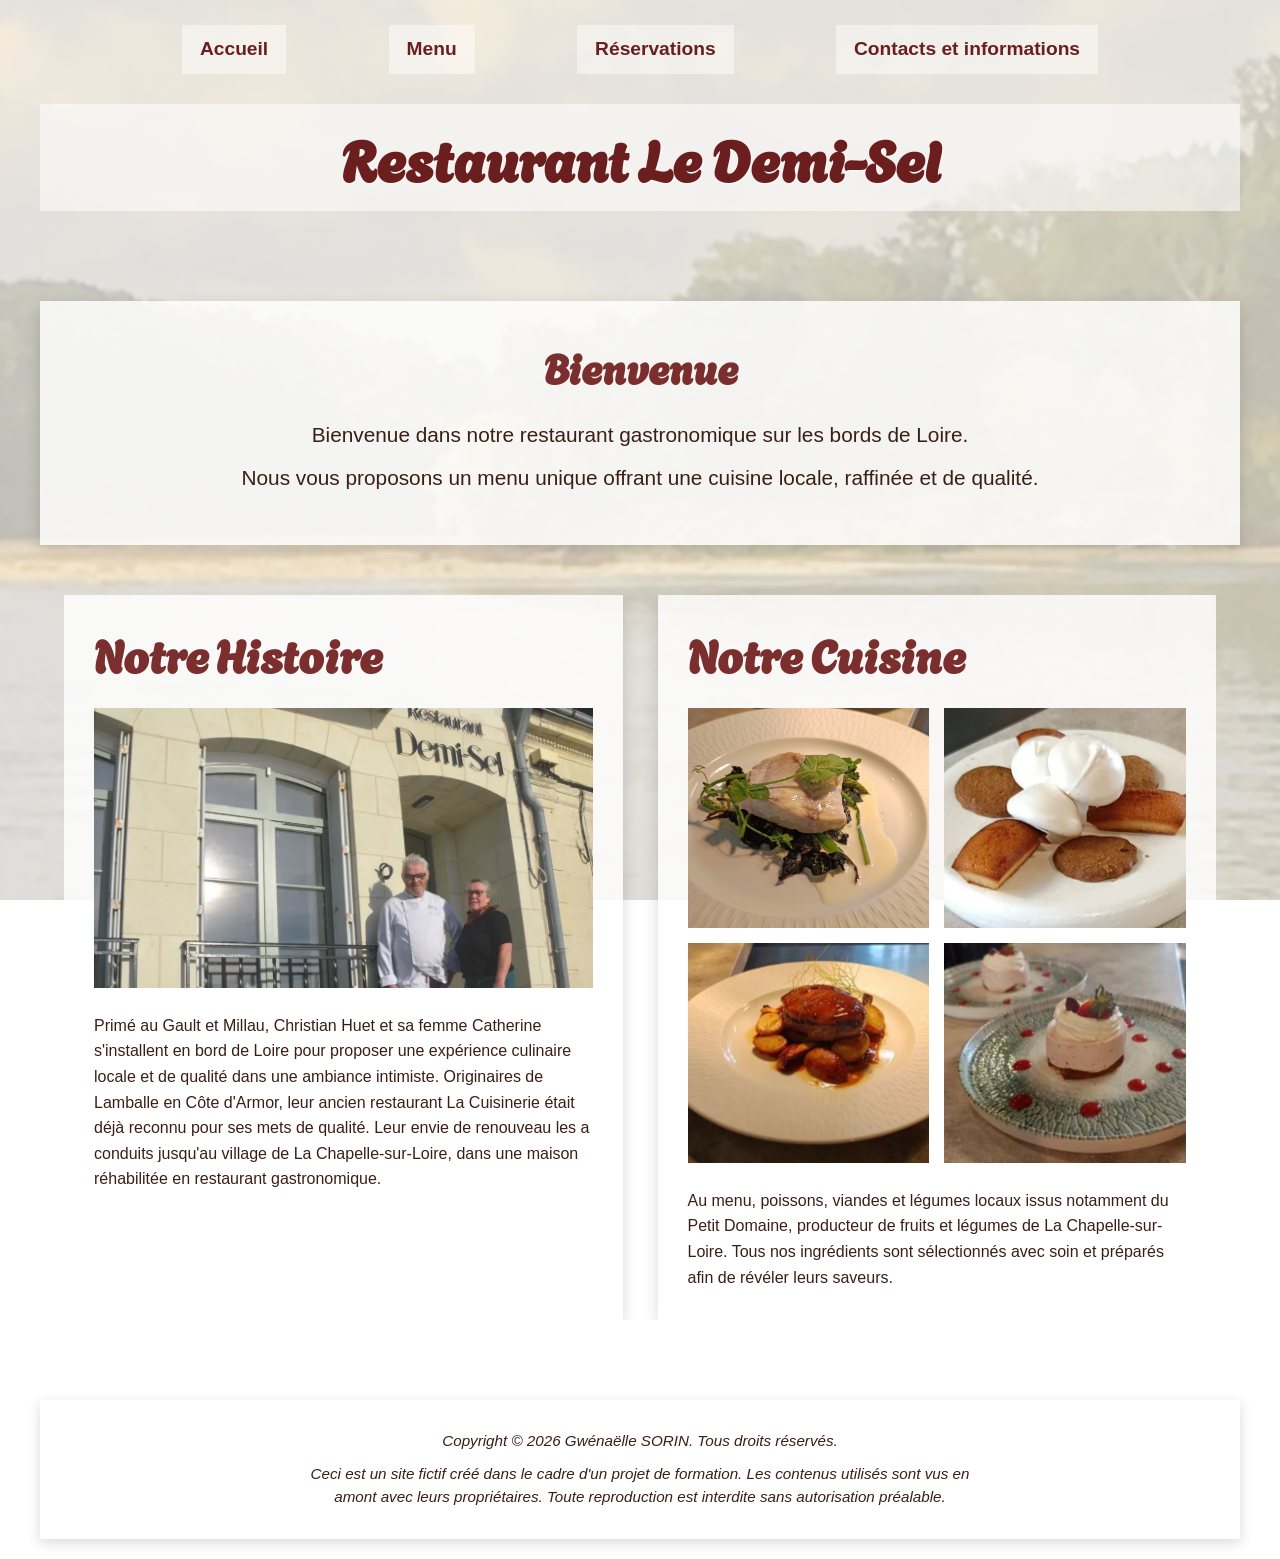
<file: index.html>
<!DOCTYPE html>
<html lang="fr">
<head>
    <meta charset="UTF-8">
    <meta name="description" content="Restaurant Le Demi-Sel à La Chapelle-sur-Loire. Cuisine gastronomique locale au bord de la Loire.">
    <meta name="viewport" content="width=device-width, initial-scale=1.0">
    <link rel="preconnect" href="https://fonts.googleapis.com">
    <link rel="preconnect" href="https://fonts.gstatic.com" crossorigin>
    <link href="https://fonts.googleapis.com/css2?family=Agbalumo&family=Atkinson+Hyperlegible+Next:wght@400;500;600;700&display=swap" rel="stylesheet">
    <link rel="stylesheet" href="./css/reset.css">
    <link rel="stylesheet" href="./css/colors.css">
    <link rel="stylesheet" href="./css/typo.css">
    <link rel="stylesheet" href="./css/header.css">
    <link rel="stylesheet" href="./css/accueil.css">
    <link rel="stylesheet" href="./css/footer.css">
    <title>Restaurant Le Demi-Sel - Cuisine gastronomique</title>
</head>
<header>
    <nav aria-label="Navigation principale">
        <a href="index.html">Accueil</a>
        <a href="menu.html">Menu</a>
        <a href="reservations.html">Réservations</a>
        <a href="contacts-infos.html">Contacts et informations</a>
    </nav>
    <div class="bigtitle">
        <h1>Restaurant Le Demi-Sel</h1>
    </div>
</header>
<body>
<a class="skip-link" href="#contenu">Aller au contenu principal</a>
<main id="contenu">
<section class="intro-text" aria-labelledby="bienvenue">
    <h2 id="bienvenue">Bienvenue</h2>
    <p>Bienvenue dans notre restaurant gastronomique sur les bords de Loire.</p>
    <p>Nous vous proposons un menu unique offrant une cuisine locale,
        raffinée et de qualité.</p>
</section>
<section class="intro-grid">
    <article class="intro-card">
        <h2>Notre Histoire</h2>
        <div class="presentation">
            <img src="img/Gérants.jpg" alt="Christian et Catherine Huet devant le restaurant Le Demi-Sel situé en bord de Loire.">
            <p>Primé au Gault et Millau, Christian Huet et sa femme Catherine
            s'installent en bord de Loire pour proposer une expérience culinaire
            locale et de qualité dans une ambiance intimiste.

            Originaires de Lamballe en Côte d'Armor, leur ancien restaurant
            La Cuisinerie était déjà reconnu pour ses mets de qualité.

            Leur envie de renouveau les a conduits jusqu'au village
            de La Chapelle-sur-Loire, dans une maison réhabilitée
            en restaurant gastronomique.</p>
        </div>
    </article>
    <article class="intro-card">
        <h2>Notre Cuisine</h2>
        <div class="presentation cuisine">
            <div class="plate-images">
                <img src="img/Sandre.jpg" alt="Assiette gastronomique composée d'un filet de sandre.">
                <img src="img/Mignardises.jpg" alt="Assortiment de mignardises proposées en fin de repas.">
                <img src="img/Canette.PNG" alt="Plat gastronomique composé d'un filet de canette.">
                <img src="img/Dessert.PNG" alt="Dessert fraisier réalisé par le restaurant.">
            </div>
            <p>Au menu, poissons, viandes et légumes locaux issus notamment du Petit Domaine, producteur de fruits et légumes de La Chapelle-sur-Loire.
            Tous nos ingrédients sont sélectionnés avec soin et préparés afin de révéler leurs saveurs.</p>
        </div>
    </article>
</section>
</main>
<footer>
<p>Copyright © 2026 Gwénaëlle SORIN. Tous droits réservés.</p>
<p>Ceci est un site fictif créé dans le cadre d'un projet de formation. Les contenus utilisés sont vus en amont avec leurs propriétaires.
Toute reproduction est interdite sans autorisation préalable.</p>
</footer>
</body>
</html>
</file>
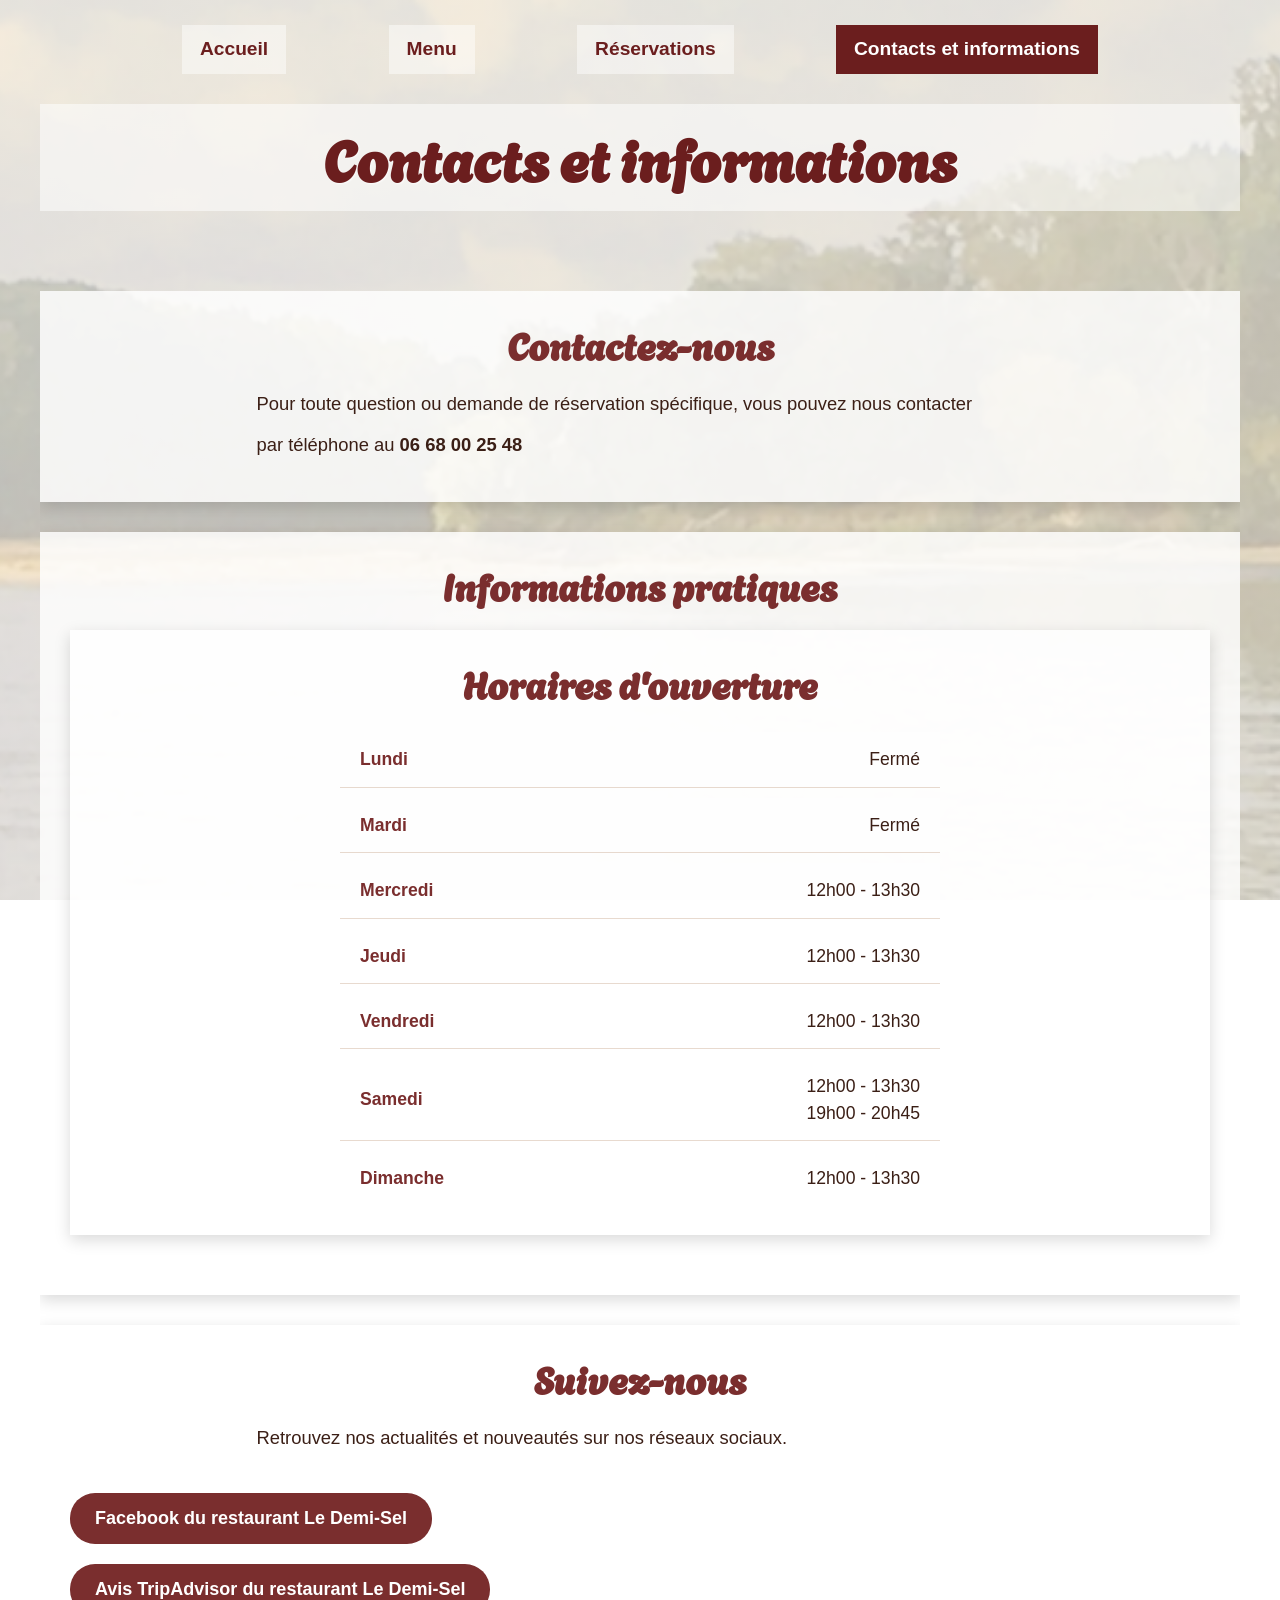
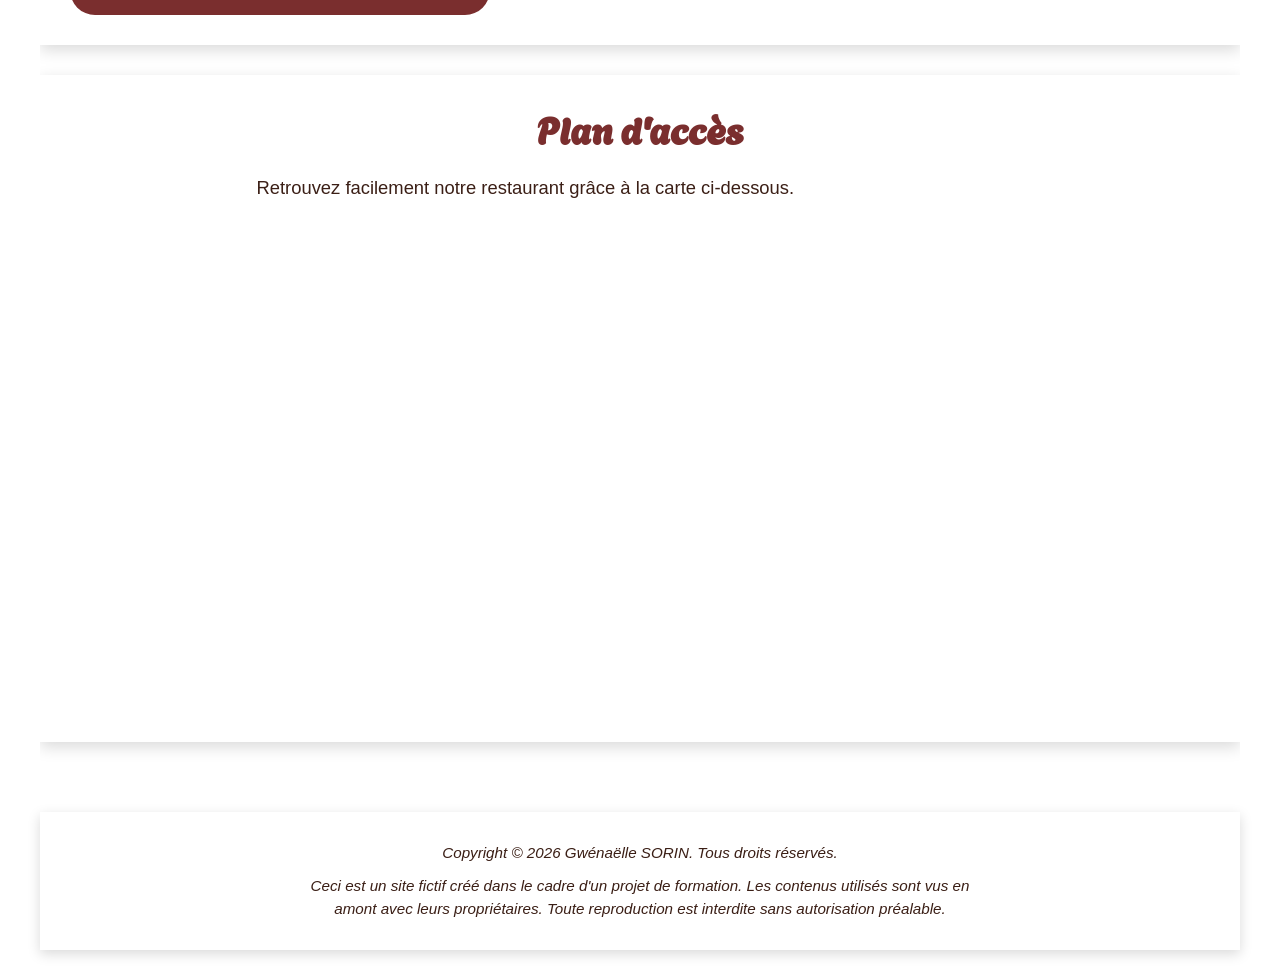
<file: contacts-infos.html>
<!DOCTYPE html>
<html lang="fr">
<head>
    <meta charset="UTF-8">
    <meta name="description" content="Contacts, horaires et informations pratiques du restaurant Le Demi-Sel à La Chapelle-sur-Loire.">
    <meta name="viewport" content="width=device-width, initial-scale=1.0">
    <link rel="preconnect" href="https://fonts.googleapis.com">
    <link rel="preconnect" href="https://fonts.gstatic.com" crossorigin>
    <link href="https://fonts.googleapis.com/css2?family=Agbalumo&family=Atkinson+Hyperlegible+Next:wght@400;500;600;700&display=swap" rel="stylesheet">
    <link rel="stylesheet" href="./css/reset.css">
    <link rel="stylesheet" href="./css/colors.css">
    <link rel="stylesheet" href="./css/typo.css">
    <link rel="stylesheet" href="./css/header.css">
    <link rel="stylesheet" href="./css/contacts.css">
    <link rel="stylesheet" href="./css/footer.css">
    <title>Contacts et informations - Restaurant Le Demi-Sel</title>
</head>
    <header>
        <nav aria-label="Navigation principale">
            <a href="index.html">Accueil</a>
            <a href="menu.html">Menu</a>
            <a href="reservations.html">Réservations</a>
            <a href="contacts-infos.html" aria-current="page">Contacts et informations</a>
        </nav>
        <div class="bigtitle">
            <h1>Contacts et informations</h1>
        </div>
    </header>
<body>
    <a class="skip-link" href="#contenu">Aller au contenu principal</a>
    <main id="contenu">
        <section class="info-card" aria-labelledby="contact-title">
            <h2 id="contact-title">Contactez-nous</h2>
            <p>Pour toute question ou demande de réservation spécifique, vous pouvez nous contacter</p>
            <p>par téléphone au <a href="tel:+33668002548">06 68 00 25 48</a></p>
        </section>
        <section class="info-card" aria-labelledby="pratique-title">
            <h2 id="pratique-title">Informations pratiques</h2>
            <section aria-labelledby="horaires">
                <h2 id="horaires">Horaires d'ouverture</h2>
                <div class="horaires">
                    <div class="jour">
                        <span>Lundi</span>
                        <span>Fermé</span>
                    </div>
                    <div class="jour">
                        <span>Mardi</span>
                        <span>Fermé</span>
                    </div>
                    <div class="jour">
                        <span>Mercredi</span>
                        <span>12h00 - 13h30</span>
                    </div>
                    <div class="jour">
                       <span>Jeudi</span>
                       <span>12h00 - 13h30</span>
                    </div>
                    <div class="jour">
                        <span>Vendredi</span>
                        <span>12h00 - 13h30</span>
                    </div>
                    <div class="jour">
                        <span>Samedi</span>
                        <span>12h00 - 13h30<br>19h00 - 20h45</span>
                    </div>
                    <div class="jour">
                        <span>Dimanche</span>
                        <span>12h00 - 13h30</span>
                    </div>
                </div>
</section>
        </section>
        <section class="info-card" aria-labelledby="reseaux-title">
            <h2 id="reseaux-title">Suivez-nous</h2>
            <p>Retrouvez nos actualités et nouveautés sur nos réseaux sociaux.</p>
            <ul class="reseaux">
                <li>
                    <a href="https://www.facebook.com/profile.php?id=61584207097970" target="_blank" rel="noopener">Facebook du restaurant Le Demi-Sel</a>
                </li>
                <li>
                    <a href="https://www.tripadvisor.fr/Restaurant_Review-g4014249-d34240284-Reviews-Demi_sel-La_Chapelle_sur_Loire_Indre_et_Loire_Centre_Val_de_Loire.html" target="_blank"rel="noopener">Avis TripAdvisor du restaurant Le Demi-Sel</a>
                </li>
            </ul>
        </section>
        <section class="info-card" aria-labelledby="plan-title">
            <h2 id="plan-title">Plan d'accès</h2>
            <p>Retrouvez facilement notre restaurant grâce à la carte ci-dessous.</p>
            <iframe src="https://www.google.com/maps?q=Restaurant%20Le%20Demi-Sel,%20La%20Chapelle-sur-Loire,%20France&output=embed" loading="lazy" referrerpolicy="no-referrer-when-downgrade" title="Carte permettant de localiser le restaurant Le Demi-Sel à La Chapelle-sur-Loire"></iframe>
        </section>
    </main>
    <footer>
        <p>Copyright © 2026 Gwénaëlle SORIN. Tous droits réservés.</p>
        <p>Ceci est un site fictif créé dans le cadre d'un projet de formation. Les contenus utilisés sont vus en amont avec leurs propriétaires.
        Toute reproduction est interdite sans autorisation préalable.</p>
    </footer>
</body>
</html>
</file>
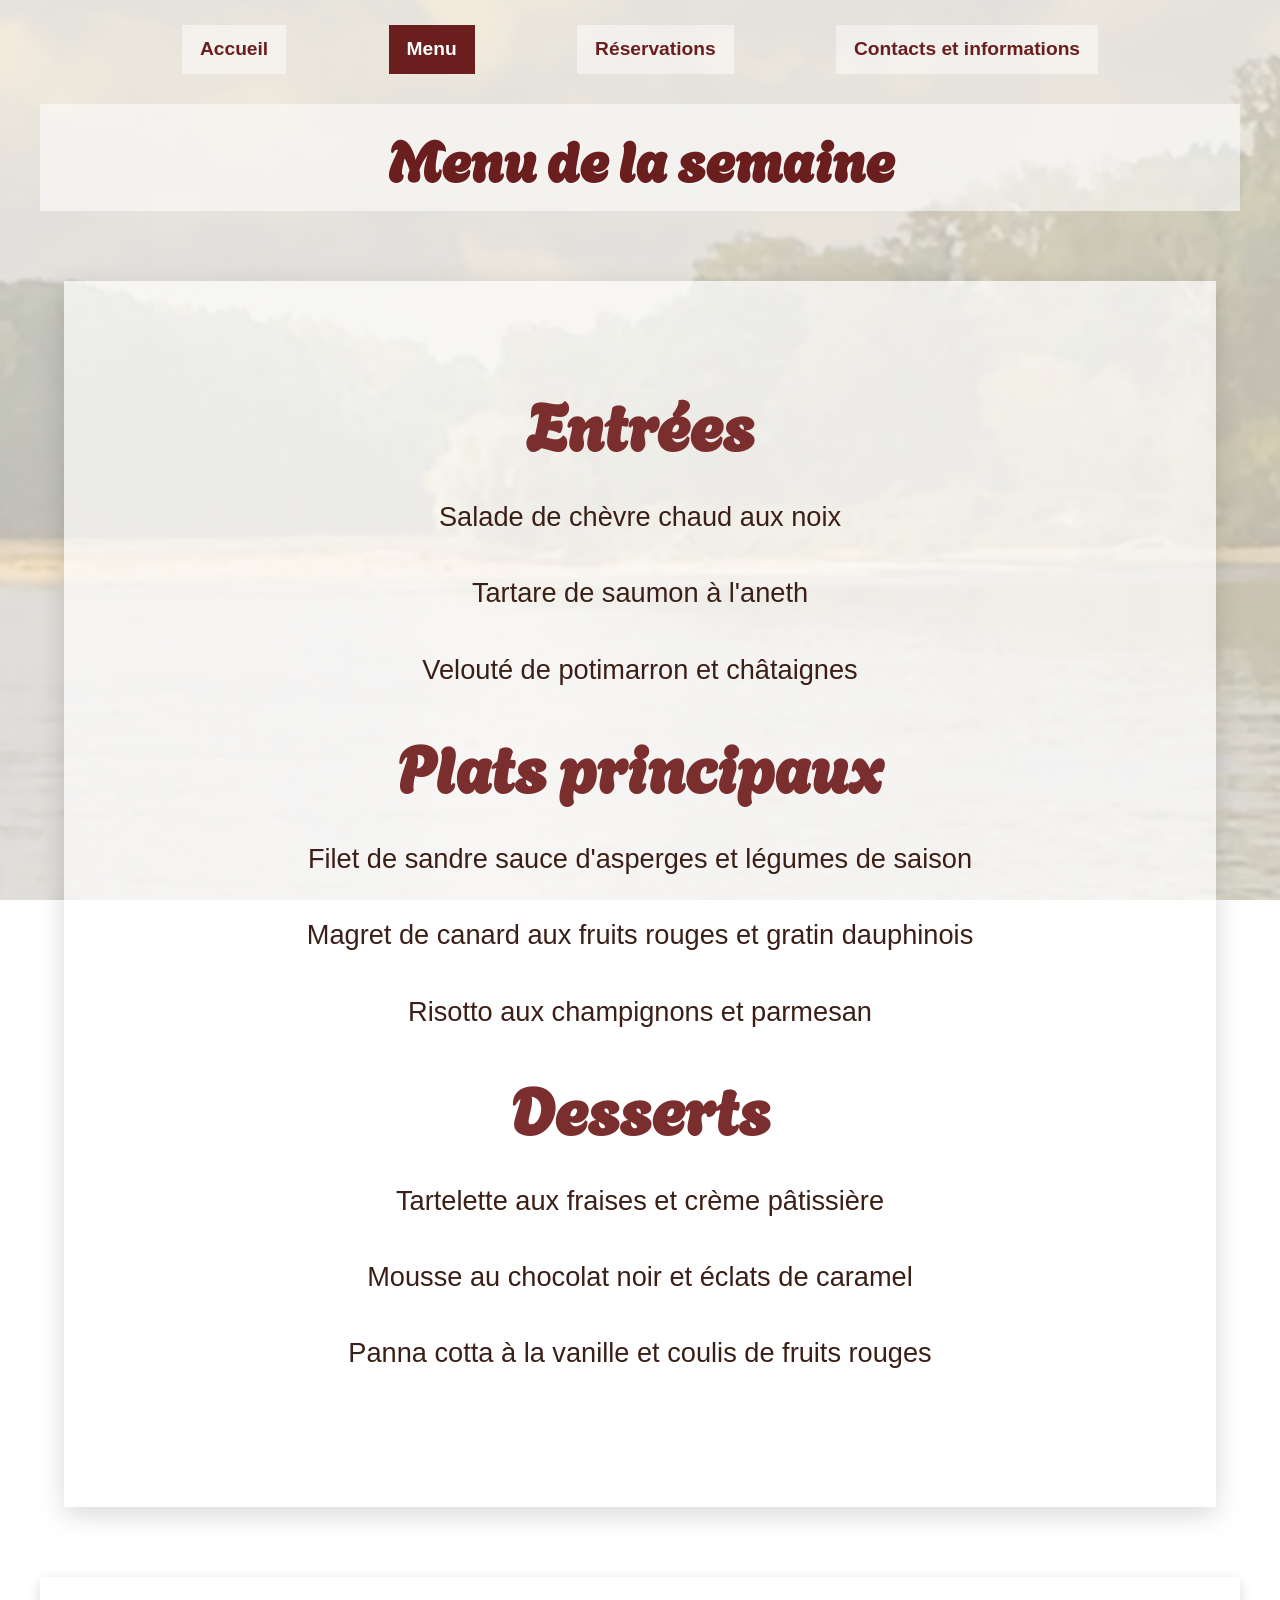
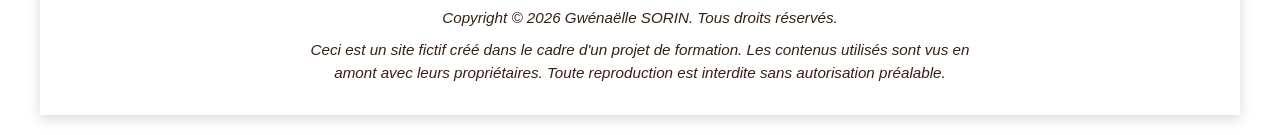
<file: menu.html>
<!DOCTYPE html>
<html lang="fr">
<head>
    <meta charset="UTF-8">
    <meta name="description" content="Menu gastronomique du restaurant Le Demi-Sel à La Chapelle-sur-Loire.">
    <meta name="viewport" content="width=device-width, initial-scale=1.0">
    <link rel="preconnect" href="https://fonts.googleapis.com">
    <link rel="preconnect" href="https://fonts.gstatic.com" crossorigin>
    <link href="https://fonts.googleapis.com/css2?family=Agbalumo&family=Atkinson+Hyperlegible+Next:wght@400;500;600;700&display=swap" rel="stylesheet">
    <link rel="stylesheet" href="./css/reset.css">
    <link rel="stylesheet" href="./css/colors.css">
    <link rel="stylesheet" href="./css/typo.css">
    <link rel="stylesheet" href="./css/header.css">
    <link rel="stylesheet" href="./css/menu.css">
    <link rel="stylesheet" href="./css/footer.css">
    <title>Menu de la semaine - Restaurant Le Demi-Sel</title>
</head>
  <header>
        <nav aria-label="Navigation principale">
            <a href="index.html">Accueil</a>
            <a href="menu.html" aria-current="page">Menu</a>
            <a href="reservations.html">Réservations</a>
            <a href="contacts-infos.html">Contacts et informations</a>
        </nav>
        <div class="bigtitle">
            <h1>Menu de la semaine</h1>
        </div>
    </header>
<body>
    <a class="skip-link" href="#contenu">Aller au contenu principal</a>
    <main id="contenu">
        <section class="menu-container" aria-labelledby="menu-title">
                <div class="menu-content">
                <section aria-labelledby="entrees">
                    <h3 id="entrees">Entrées</h3>
                    <ul>
                        <li>Salade de chèvre chaud aux noix</li>
                        <li>Tartare de saumon à l'aneth</li>
                        <li>Velouté de potimarron et châtaignes</li>
                    </ul>
                </section>
                <section aria-labelledby="plats">
                    <h3 id="plats">Plats principaux</h3>
                    <ul>
                        <li>Filet de sandre sauce d'asperges et légumes de saison</li>
                        <li>Magret de canard aux fruits rouges et gratin dauphinois</li>
                        <li>Risotto aux champignons et parmesan</li>
                    </ul>
                </section>
                <section aria-labelledby="desserts">
                    <h3 id="desserts">Desserts</h3>
                    <ul>
                        <li>Tartelette aux fraises et crème pâtissière</li>
                        <li>Mousse au chocolat noir et éclats de caramel</li>
                        <li>Panna cotta à la vanille et coulis de fruits rouges</li>
                    </ul>
                </section>
            </div>
        </section>
    </main>
    <footer>
        <p>Copyright © 2026 Gwénaëlle SORIN. Tous droits réservés.</p>
        <p>Ceci est un site fictif créé dans le cadre d'un projet de formation. Les contenus utilisés sont vus en amont avec leurs propriétaires.
            Toute reproduction est interdite sans autorisation préalable.</p>
    </footer>
</body>
</html>
</file>
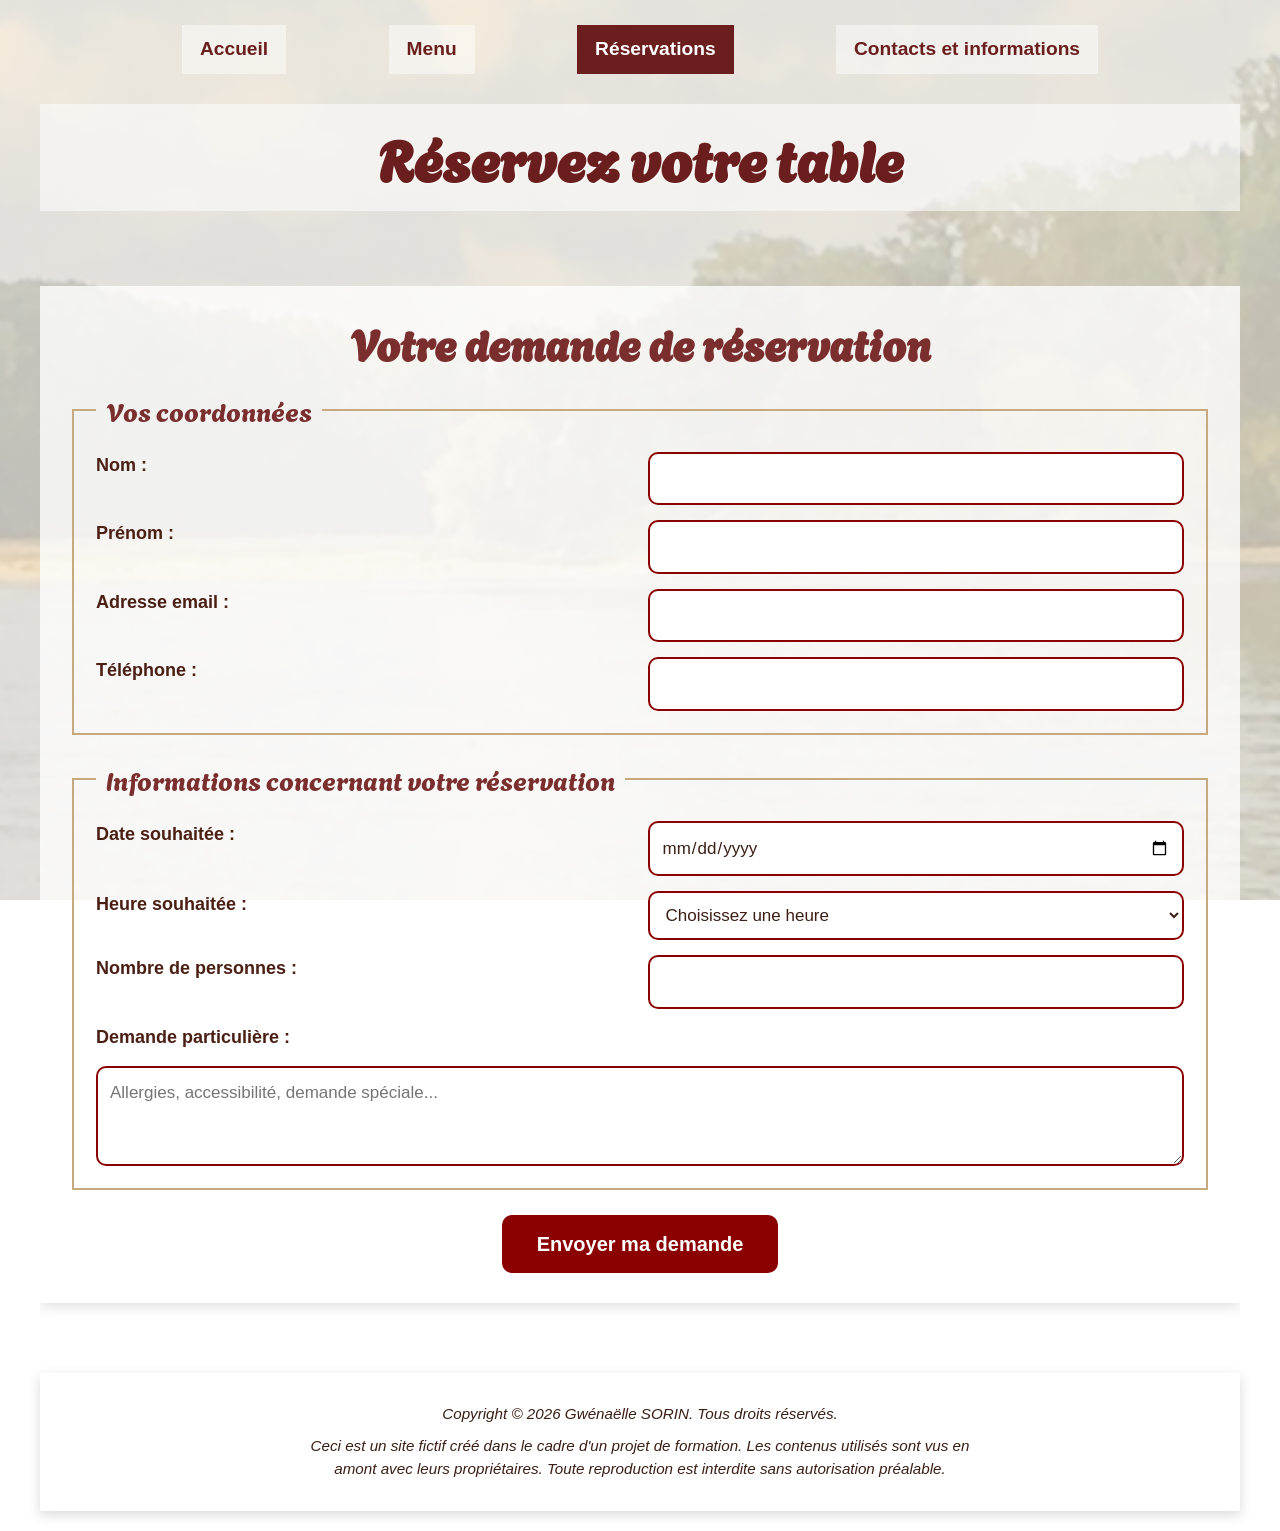
<file: reservations.html>
<!DOCTYPE html>
<html lang="fr">
<head>
    <meta charset="UTF-8">
    <meta name="description" content="Réservez votre table au restaurant Le Demi-Sel à La Chapelle-sur-Loire.">
    <meta name="viewport" content="width=device-width, initial-scale=1.0">
    <link rel="preconnect" href="https://fonts.googleapis.com">
    <link rel="preconnect" href="https://fonts.gstatic.com" crossorigin>
    <link href="https://fonts.googleapis.com/css2?family=Agbalumo&family=Atkinson+Hyperlegible+Next:wght@400;500;600;700&display=swap" rel="stylesheet">
    <link rel="stylesheet" href="./css/reset.css">
    <link rel="stylesheet" href="./css/colors.css">
    <link rel="stylesheet" href="./css/typo.css">
    <link rel="stylesheet" href="./css/header.css">
    <link rel="stylesheet" href="./css/reservations.css">
    <link rel="stylesheet" href="./css/footer.css">
    <title>Réservations - Restaurant Le Demi-Sel</title>
</head>
 <header>
        <nav aria-label="Navigation principale">
            <a href="index.html">Accueil</a>
            <a href="menu.html">Menu</a>
            <a href="reservations.html" aria-current="page">Réservations</a>
            <a href="contacts-infos.html">Contacts et informations</a>
        </nav>
        <div class="bigtitle">
            <h1>Réservez votre table</h1>
        </div>
    </header>
<body>
    <a class="skip-link" href="#contenu">Aller au contenu principal</a>
    <main id="contenu">
        <section class="reservation-form">
            <h2>Votre demande de réservation</h2>
            <form action="#" method="post">
                <fieldset>
                    <legend>Vos coordonnées</legend>
                    <label for="nom">Nom :</label>
                        <input type="text" id="nom" name="nom" autocomplete="family-name" required>
                    <label for="prenom">Prénom :</label>
                        <input type="text" id="prenom" name="prenom" autocomplete="given-name" required>
                    <label for="email">Adresse email :</label>
                        <input type="email" id="email" name="email" autocomplete="email" required>
                    <label for="telephone">Téléphone :</label>
                        <input type="tel" id="telephone" name="telephone" autocomplete="tel" required>
                </fieldset>
                <fieldset>
                    <legend>Informations concernant votre réservation</legend>
                    <label for="date">Date souhaitée :</label>
                        <input type="date" id="date" name="date" required>
                    <label for="heure">Heure souhaitée :</label>
                    <select id="heure" name="heure" required>
                        <option value="">Choisissez une heure</option>
                        <option>12h00</option>
                        <option>12h30</option>
                        <option>13h00</option>
                        <option>13h30</option>
                        <option>19h00</option>
                        <option>19h30</option>
                        <option>20h00</option>
                        <option>20h45</option>
                    </select>
                    <label for="personnes">Nombre de personnes :</label>
                    <input type="number" id="personnes" name="personnes" min="1" max="20" required>
                    <label for="message">Demande particulière :</label>
                    <textarea id="message" name="message" placeholder="Allergies, accessibilité, demande spéciale..."></textarea>
                </fieldset>
                <button type="submit">Envoyer ma demande</button>
            </form>
        </section>
    </main>
    <footer>
        <p>Copyright © 2026 Gwénaëlle SORIN. Tous droits réservés.</p>
        <p>Ceci est un site fictif créé dans le cadre d'un projet de formation. Les contenus utilisés sont vus en amont avec leurs propriétaires.
        Toute reproduction est interdite sans autorisation préalable.</p>
    </footer>
</body>
</html>
</file>
<file: css/colors.css>
:root {
    --text: #3B1F16;
    --background: #F4E7D3;
    --h1: #6B1E1E;
    --h2: #7A2E2E;
    --h3: #7A2E2E;
    --h4: #7A2E2E;
    --h5: #7A2E2E;
    --h6: #7A2E2E;
    --nav: #6B1E1E;
    --nav-hover: #B06B3C;
    --button: #7A2E2E;
    --button-hover: #9C4545;
    --accent: #C28B4A;
    --background-image: url("../img/LaChapelle.png");
    --background-veil: rgba(244,231,211,0.78);
    --background-menu: url("../img/menu2.PNG");
    --shadow:
    rgba(0,0,0,0.15);
}
</file>
<file: css/typo.css>
body {
    font-family: "Atkinson Hyperlegible", Arial, sans-serif;
    font-size: 18px;
    line-height: 1.5;
    color: var(--text);
}

h1,h2,h3,h4,h5,h6 {
    font-family: "Agbalumo", Georgia, serif;
    font-weight: 700;
}

h1 {
    font-size: clamp(2.2rem, 5vw, 3.5rem);
    line-height: 1.2;
}

h2 {
    font-size: clamp(1.8rem, 4vw, 2.8rem);
    line-height:1.3;
}

h3 {
    font-size: clamp(1.4rem, 3vw, 2rem);
    line-height:1.3;
}

p {
    font-size:1.15rem;
    line-height:1.6;
}

.texte, .presentation p, section p {
    max-width:75ch;
}

a {
    font-weight:600;
}

a:focus {
    outline:3px solid var(--accent);
    outline-offset:4px;
}

input, textarea, select, button {
    font-family:"Atkinson Hyperlegible", Arial, sans-serif;
}

@media(max-width:800px){

body {
    font-size:16px;
}
p {
    font-size:1rem;
}
}
</file>
<file: css/header.css>
::selection{
    color: white;
    background: var(--text);
}

header {
    background-color: transparent;
    background-size: cover;
    background-position: center;
    background-repeat: no-repeat;
    padding: 25px 20px 40px;
    box-sizing:border-box;
}

nav {
    display:flex;
    justify-content:center;
    align-items:center;
    flex-wrap:nowrap;
    gap:clamp(30px, 8vw, 120px);
    margin-bottom:30px;
}

nav a {
    color:var(--nav);
    font-family:"Atkinson Hyperlegible", Arial, sans-serif;
    font-size:1.2rem;
    font-weight:700;
    padding:10px 18px;
    background:rgba(255,255,255,0.45);
    transition:0.2s ease;
    white-space:nowrap;
}

nav a:hover {
    color:white;
    background:var(--nav-hover);
}

nav a:focus {
    outline:4px solid var(--accent);
    outline-offset:3px;
}

nav a[aria-current="page"] {
    background:var(--nav);
    color:white;
}

.bigtitle {
    background:rgba(255,255,255,0.55);
    padding:20px;
    max-width:1200px;
    margin:auto;
}

.bigtitle h1 {
    color:var(--h1);
    text-align:center;
    margin:0;
    text-shadow:
    1px 1px 2px rgba(255,255,255,0.8);
}

@media(max-width:800px){

header {
    padding:20px 15px 30px;
}

nav {
    flex-direction:column;
    gap:12px;
}

nav a {
    width:90%;
    text-align:center;
}

.bigtitle {
    padding:15px;
}
}
</file>
<file: css/accueil.css>
body {
    background:
        linear-gradient(
            var(--background-veil),
            var(--background-veil)
        ),
        var(--background-image);
    background-size:cover;
    background-position:center;
    background-attachment:fixed;
}

.skip-link {
    position:absolute;
    top:-60px;
    left:50%;
    transform:translateX(-50%);
    background:var(--h2);
    color: var(--text);
    padding:12px 25px;
    border-radius:8px;
    z-index:1000;
    font-size:1.1rem;
    font-weight:bold;
}

.skip-link:focus {
    top:20px;
}

.intro-text {
    width:100%;
    max-width:1200px;
    margin:50px auto;
    padding:40px;
    background:rgba(255,255,255,0.82);
    box-shadow:0 5px 15px var(--shadow);
    text-align:center;
}

.intro-text h2 {
    color:var(--h2);
    font-family:"Agbalumo", serif;
    font-size:2.5rem;
    margin-bottom:25px;
}

.intro-text p {
    color:var(--text);
    font-size:1.3rem;
    line-height:1.6;
    text-align:center;
    max-width:70ch;
    margin:10px auto;
}

.intro-grid {
    display:grid;
    grid-template-columns:repeat(2, minmax(0,1fr));
    gap:35px;
    width:90%;
    max-width:1200px;
    margin:40px auto;
}

.intro-card {
    background:rgba(255,255,255,0.82);
    padding:30px;
    box-shadow:0 5px 15px var(--shadow);
}

.intro-card h2 {
    display: flex;
    text-align:center;
    color:var(--h2);
    margin-bottom:25px;
}

.presentation {
    display:flex;
    flex-direction:column;
    gap:25px;
}

.presentation p {
    text-align:left;
    color:var(--text);
    font-size:1rem;
    line-height:1.6;
}

.presentation img {
    width:100%;
    max-height:450px;
    object-fit:cover;
}

.plate-images {
    display:grid;
    grid-template-columns:repeat(2,1fr);
    gap:15px;
}

.plate-images img {
    width:100%;
    height:220px;
    object-fit:cover;
    transition:transform 0.2s ease;
}

img:focus-visible {
    outline:4px solid var(--accent);
}

@media(max-width:600px){
    .intro-card {
        padding:20px;
    }
    .plate-images {
        grid-template-columns:1fr;
    }
    .skip-link {
        top:-200px;
    }
    .skip-link:focus {
        top:-200px;
    }
}

@media(max-width:900px){

    .intro-text{
        width: 90%;;
    }
    .intro-grid {
        grid-template-columns:1fr;
    }
}
</file>
<file: css/footer.css>
footer {
    width:100%;
    max-width:1200px;
    margin:40px auto 20px;
    padding:20px;
    background:rgba(255,255,255,0.75);
    color:var(--text);
    text-align:center;
    box-shadow:0 4px 12px var(--shadow);
}

footer p {
    font-size:0.95rem;
    line-height:1.5;
    text-align:center;
    margin:10px auto;
    max-width:80ch;
}

footer a {
    color:var(--nav);
    font-weight:bold;
}

footer a:focus {
    outline:3px solid var(--accent);
    outline-offset:3px;
}

@media (max-width:700px){
    footer {
        width:90%;
        padding:20px 15px;
        margin-bottom:15px;
        box-sizing:border-box;
    }
    footer p {
        font-size:0.9rem;
        line-height:1.5;
        text-align:center;
        margin-bottom:15px;
        overflow-wrap:break-word;
    }
}
</file>
<file: css/contacts.css>
body {
 background:
        linear-gradient(
            var(--background-veil),
            var(--background-veil)
        ),
        var(--background-image);
    background-size:cover;
    background-position:center;
    background-attachment:fixed;
}

.skip-link {
    position:absolute;
    top:-60px;
    left:50%;
    transform:translateX(-50%);
    background:var(--h2);
    color: var(--text);
    padding:12px 25px;
    border-radius:8px;
    z-index:1000;
    font-size:1.1rem;
    font-weight:bold;
}

.skip-link:focus {
    top:20px;
}

main {
    width:100%;
    max-width:1200px;
    margin:40px auto;
}

section {
    background:rgba(255,255,255,0.82);
    padding:30px;
    margin-bottom:30px;
    box-shadow:0 5px 15px var(--shadow);
}

h2 {
    text-align:center;
    font-family:"Agbalumo", serif;
    color:var(--h2);
    font-size:2.3rem;
    margin-bottom:20px;
}

p {
    color:var(--text);
    font-size:1.15rem;
    line-height:1.6;
    text-align:left;
    max-width:75ch;
    margin:12px auto;
}

.horaires {
    max-width:600px;
    margin:25px auto 0;
    display:flex;
    flex-direction:column;
    gap:10px;
}

.jour {
    display:flex;
    justify-content:space-between;
    align-items:center;
    padding:14px 20px;
    background:rgba(255,255,255,0.55);
    color:var(--text);
    font-size:1.1rem;
}

.jour span:first-child {
    font-weight:bold;
    color:var(--h2);
}

.jour {
    display:flex;
    justify-content:space-between;
    align-items:center;
    padding:14px 20px;
    border-bottom:1px solid rgba(139, 69, 19, 0.2);
}

.jour:last-child {
    border-bottom:none;
}

@media(max-width:700px){
    .jour {
        flex-direction:column;
        gap:6px;
        text-align:center;
    }
}

.reseaux {
    margin-top:20px;
}

.reseaux ul {
    display:flex;
    justify-content:center;
    gap:25px;
    flex-wrap:wrap;
}

.reseaux li {
    list-style:none;
}

.reseaux a {
    display:inline-block;
    padding:12px 25px;
    background:var(--button);
    color:white;
    border-radius:25px;
    font-weight:bold;
    transition:0.2s;
    margin-top: 20px;
}

.reseaux a:hover {
    background:var(--button-hover);
}

.reseaux a:focus {
    outline:4px solid var(--accent);
    outline-offset:3px;
}

iframe {
    display:block;
    width:100%;
    max-width:800px;
    height:450px;
    margin:30px auto;
    border:0;
    border-radius:15px;
}

@media(max-width:700px){
main {
    width:95%;
    padding:10px;
}
section {
    padding:20px;
}
h2 {
    font-size:1.8rem;
}
p {
    font-size:1rem;
}
iframe {
    height:300px;
}
    .skip-link {
        top:-200px;
    }
    .skip-link:focus {
        top:-200px;
    }
}

@media(max-width:900px){
    .intro-grid {
        grid-template-columns:1fr;
    }
}
</file>
<file: css/menu.css>
body {
    background:
        linear-gradient(
            var(--background-veil),
            var(--background-veil)
        ),
        var(--background-image);
    background-size:cover;
    background-position:center;
    background-attachment:fixed;
    color:var(--text);
}

.skip-link {
    position:absolute;
    top:-50px;
    left:50%;
    transform:translateX(-50%);
    background:var(--h2);
    color:white;
    padding:12px 25px;
    z-index:1000;
    font-size:1rem;
    font-weight:bold;
}

.skip-link:focus {
    top:20px;
}

.menu {
    width:90%;
    max-width:1200px;
    margin:30px auto;
    padding:50px;
    background:#fffaf26d;
    box-shadow:
        0 8px 20px rgba(0,0,0,0.15);
}

.menu-container {
    width: 90%;
    max-width: 1200px;
    margin: 30px auto;
    background: rgba(255, 255, 255, 0.696);
    padding: 100px;
    box-shadow: 0 8px 25px var(--shadow);
}

.menu-content h3 {
    text-align:center;
    font-family:"Agbalumo", serif;
    font-size:4rem;
    color:var(--h2);
    margin-bottom:25px;
}

.menu-content ul {
    list-style:none;
    padding:0;
    margin:0 auto;
    max-width:1000px;
}

.menu-content li {
    text-align:center;
    color:var(--text);
    font-size:1.7rem;
    line-height:1.7;
    margin:30px;
}

@media(max-width:600px){
    .menu {
        width:90%;
        padding:20px;
    }
    .menu-container {
        width:90%;
        margin:20px auto;
        padding:25px;
    }
    .menu-content h3 {
        font-size:2.2rem;
        margin-bottom:15px;
    }
    .menu-content li {
        font-size:1.1rem;
        line-height:1.5;
        margin:15px 0;
    }
        .skip-link {
        top:-200px;
    }

    .skip-link:focus {
        top:-200px;
    }
}

@media(max-width:900px){
    .intro-grid {
        grid-template-columns:1fr;
    }
}
</file>
<file: css/reservations.css>
body {
     background:
        linear-gradient(
            var(--background-veil),
            var(--background-veil)
        ),
        var(--background-image);
    background-size:cover;
    background-position:center;
    background-attachment:fixed;
    color: var(--text);
}

.skip-link {
    position:absolute;
    top:-50px;
}

.skip-link:focus {
    left:15px;
    top:15px;
    background:white;
    color:black;
    padding:12px;
    z-index:1000;
}

main {
    width: 100%;
    max-width: 1200px;
    margin: 35px auto;
}

section {
    background: rgba(255,255,255,0.78);
    padding: 30px;
    margin-bottom: 30px;
    box-shadow: 0 4px 12px rgba(0,0,0,0.12);
}

h2 {
    font-family: Agbalumo, serif;
    color: var(--h2);
    font-size: 42px;
    text-align: center;
    margin-bottom: 20px;
}

h3 {
    font-family: Agbalumo, serif;
    color: var(--h3);
    font-size: 28px;
    text-align: center;
    margin-bottom: 15px;
}

p {
    font-size: 20px;
    line-height: 1.45;
    text-align:center;
    margin-bottom:15px;
}

.schedule {
    background: rgba(255,255,255,0.9);
    padding:20px;
    margin-top:20px;
}

.schedule ul {
    max-width:600px;
    margin:auto;
}

.schedule li {
    font-size:20px;
    line-height:1.5;
    padding:7px;
    border-bottom:1px solid #c8a97e;
}

.schedule li:last-child {
    border-bottom:none;
}
form {
    display:flex;
    flex-direction:column;
    gap:25px;
}

fieldset {
    border:2px solid #c8a97e;
    padding:22px;
    display:grid;
    grid-template-columns:1fr 1fr;
    gap:15px;
}

legend {
    font-family:Agbalumo, serif;
    color:var(--h2);
    font-size:26px;
    padding:0 10px;
}

label {
    font-size:18px;
    font-weight:bold;
    color:#4a1f14;
}

input,
select,
textarea {
    width:100%;
    padding:12px;
    border:2px solid #8B0000;
    background:white;
    font-family:inherit;
    font-size:17px;
    border-radius: 10px;
}

textarea {
    min-height:100px;
    resize:vertical;
    grid-column:1 / -1;
}

input:focus,
select:focus,
textarea:focus {
    outline:3px solid #DDA15E;
    border-color:#8B0000;
}

button {
    width:max-content;
    margin:auto;
    padding:14px 35px;
    background:#8B0000;
    color:white;
    border-radius:10px;
    font-size:20px;
    font-weight:bold;
    cursor:pointer;
}

button:hover,
button:focus {
    background:#A52A2A;
    outline:3px solid #DDA15E;
}

input,
button,
select,
textarea {
    box-sizing:border-box;
    max-width:100%;
}

@media (max-width: 700px) {
    main {
        width: 95%;
        padding: 10px;
    }
    section {
        padding: 20px 10px;
        overflow: hidden;
    }
    .calendar-nav {
        flex-direction: column;
        gap: 15px;
    }
    .calendar-nav button {
        width: 100%;
        font-size: 1rem;
    }
    .calendar-grid {
        width: 100%;
        gap: 4px;
    }
    .calendar-header,
    .calendar-day {
        padding: 8px 0;
        font-size: 0.85rem;
        min-width: 0;
    }
    .legend {
        flex-direction: column;
        align-items: flex-start;
    }
    #timeButtons {
        flex-direction: column;
        width: 100%;
    }
    .time-slot {
        width: 100%;
    }
    form {
        width: 100%;
    }
    input,
    select,
    textarea,
    button[type="submit"] {
        width: 100%;
        max-width: 100%;
        box-sizing: border-box;
    }
fieldset {
    grid-template-columns:1fr;
    padding:15px;
}
}
</file>
